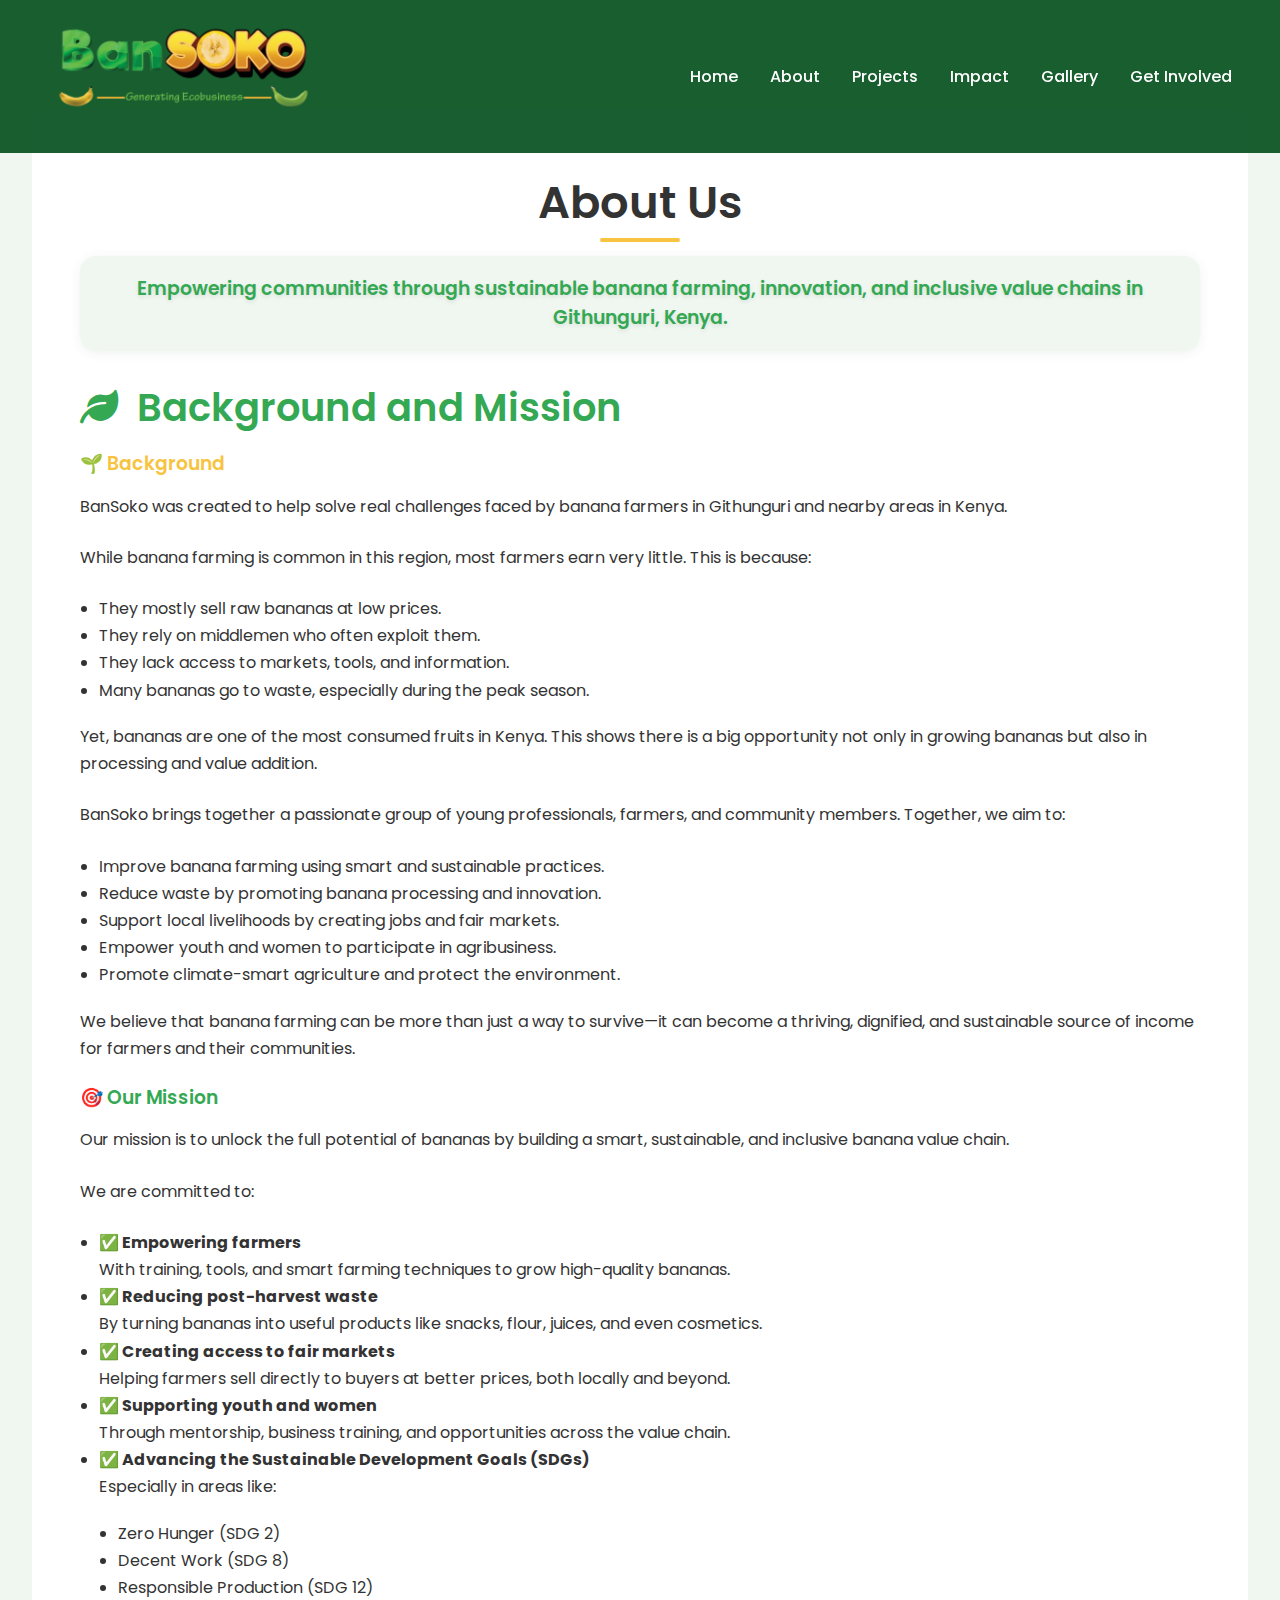
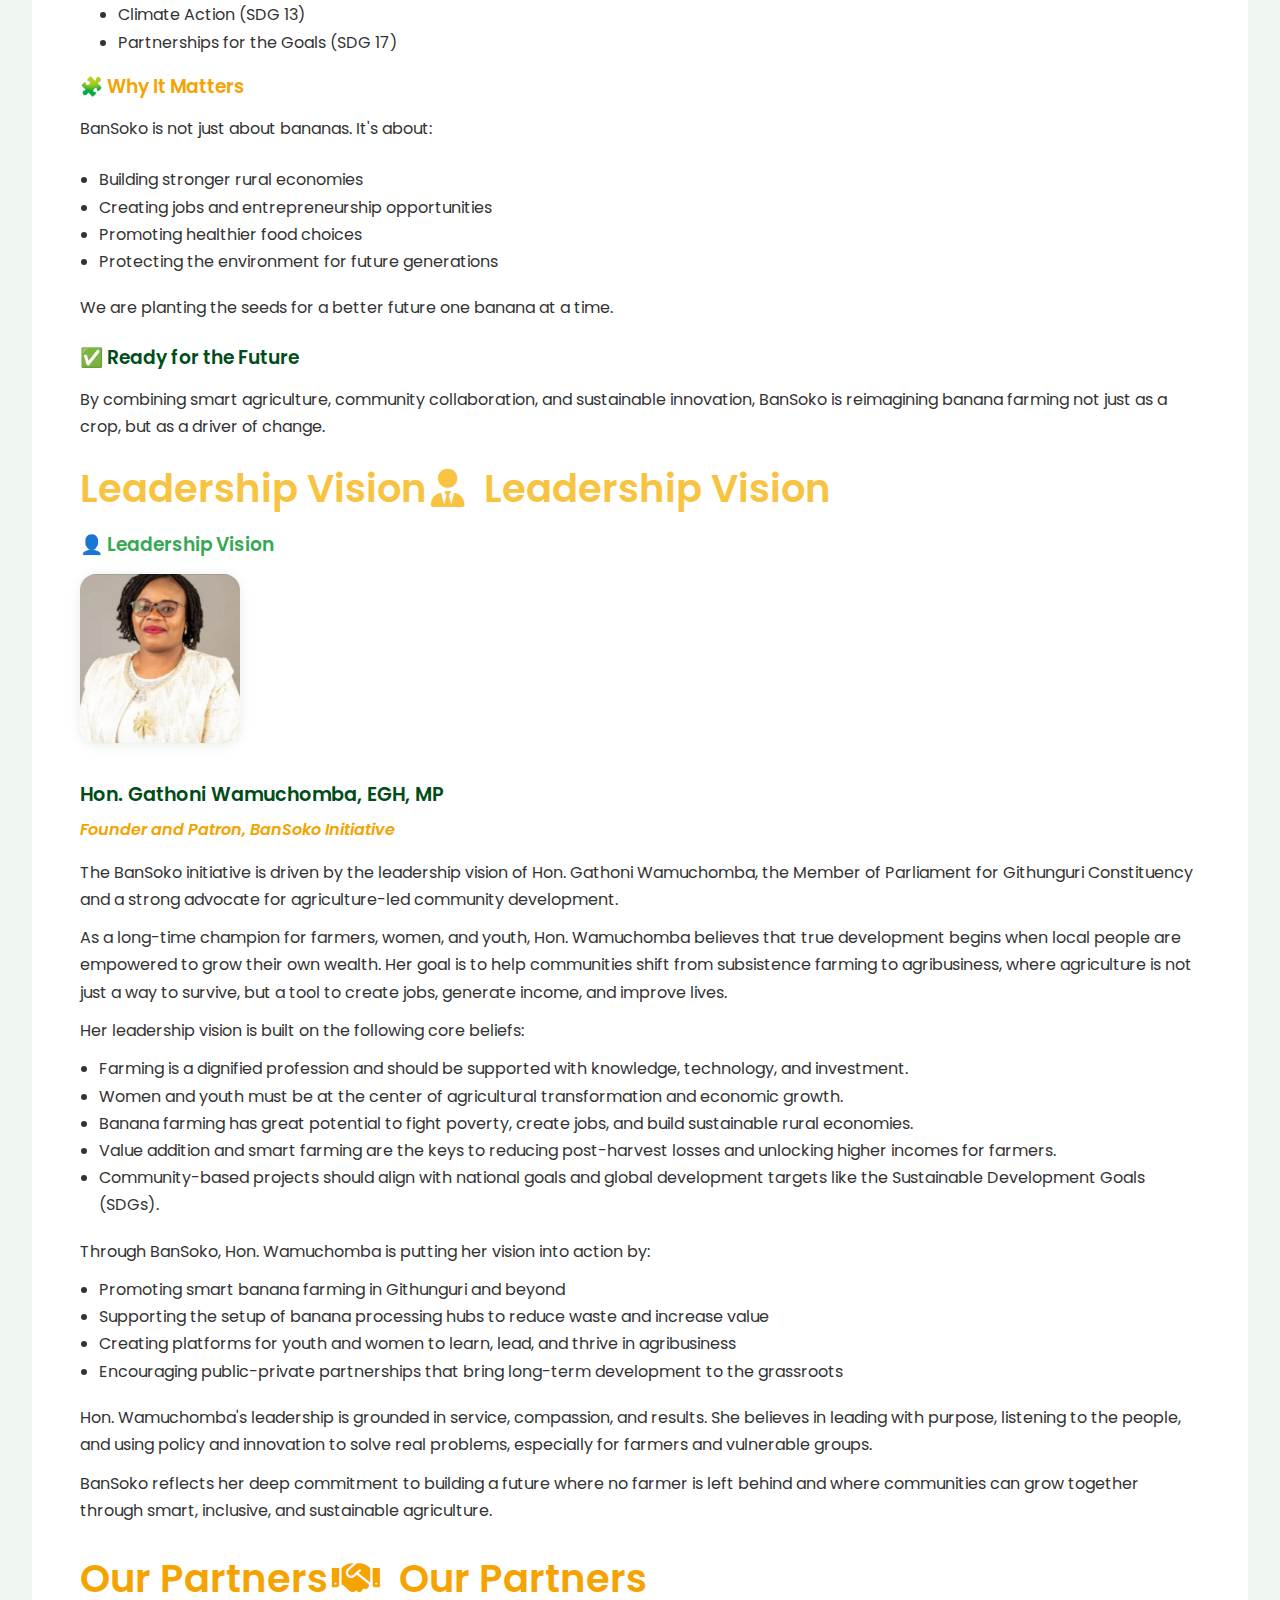
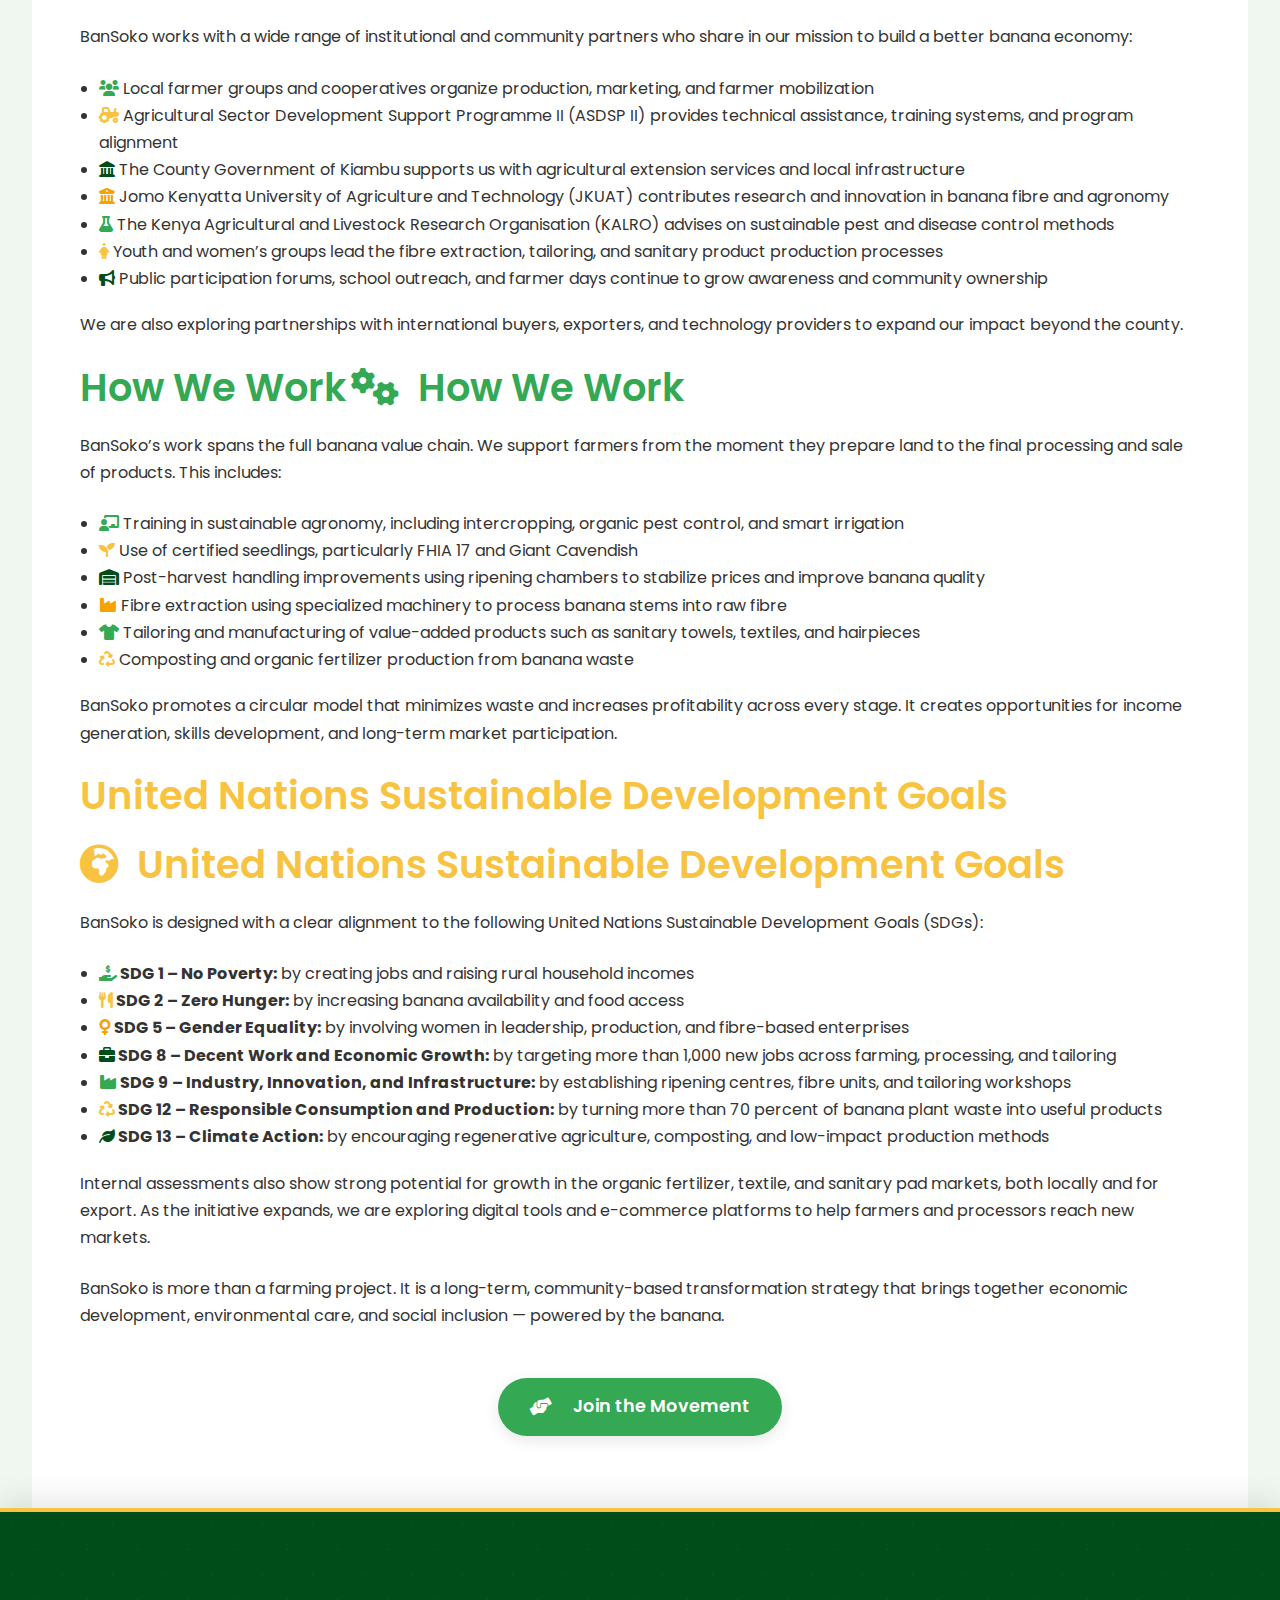
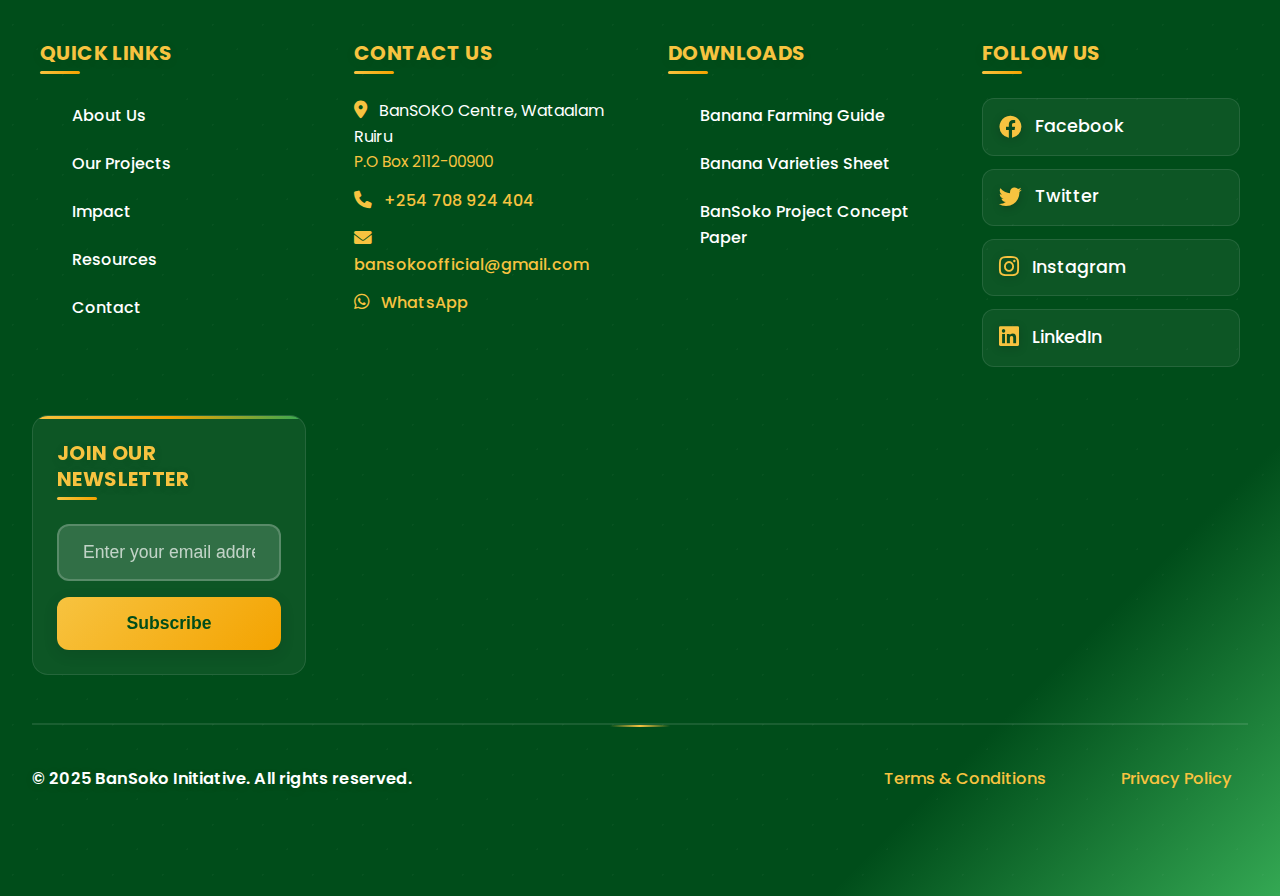
<file: about.html>
<!DOCTYPE html>
<html lang="en">
<head>
    <meta charset="UTF-8">
    <meta name="viewport" content="width=device-width, initial-scale=1.0">
    <title>About Us | BanSoko</title>
    <link rel="stylesheet" href="styles.css">
    <link rel="icon" type="image/svg+xml" href="images/Logo/favicon.svg" />
    <link rel="icon" type="image/x-icon" href="images/Logo/favicon.ico" />
    <link href="https://fonts.googleapis.com/css2?family=Poppins:wght@300;400;500;600;700&display=swap" rel="stylesheet">
    <link rel="stylesheet" href="https://cdnjs.cloudflare.com/ajax/libs/font-awesome/6.0.0/css/all.min.css">
    <link rel="stylesheet" href="https://cdnjs.cloudflare.com/ajax/libs/animate.css/4.1.1/animate.min.css">
</head>
<body>
    <nav class="navbar">
        <div class="container">
            <div class="logo animate__animated animate__fadeInLeft">
                <a href="index.html">
                    <img src="images/Logo/logo.png" alt="BanSoko Logo">
                </a>
            </div>
            <ul class="nav-links">
                <li><a href="index.html#home" class="nav-link">Home</a></li>
                <li><a href="about.html" class="nav-link">About</a></li>
                <li><a href="projects.html" class="nav-link">Projects</a></li>
                <li><a href="index.html#impact" class="nav-link">Impact</a></li>
                <li><a href="gallery.html" class="nav-link">Gallery</a></li>
                <li><a href="index.html#contact" class="nav-link">Get Involved</a></li>
            </ul>
            <div class="hamburger">
                <i class="fas fa-bars"></i>
            </div>
        </div>
    </nav>
    <main style="margin-top: 110px;">
        <section class="about-page-container animate-on-scroll">
            <h1 class="section-title"></i>About Us</h1>
            <div class="about-mission-summary">
                <strong>Empowering communities through sustainable banana farming, innovation, and inclusive value chains in Githunguri, Kenya.</strong>
            </div>
            <h2 style="color: var(--accent-green); margin-bottom: 1.2rem;"><i class="fas fa-leaf" style="margin-right:0.5em;"></i>Background and Mission</h2>
            
            <h3 style="color: var(--banana-yellow); margin-bottom: 1rem;">🌱 Background</h3>
            <p>BanSoko was created to help solve real challenges faced by banana farmers in Githunguri and nearby areas in Kenya.</p>
            <p>While banana farming is common in this region, most farmers earn very little. This is because:</p>
            <ul style="margin-left: 1.2em; margin-bottom: 1.2em;">
                <li>They mostly sell raw bananas at low prices.</li>
                <li>They rely on middlemen who often exploit them.</li>
                <li>They lack access to markets, tools, and information.</li>
                <li>Many bananas go to waste, especially during the peak season.</li>
            </ul>
            <p>Yet, bananas are one of the most consumed fruits in Kenya. This shows there is a big opportunity not only in growing bananas but also in processing and value addition.</p>
            <p>BanSoko brings together a passionate group of young professionals, farmers, and community members. Together, we aim to:</p>
            <ul style="margin-left: 1.2em; margin-bottom: 1.2em;">
                <li>Improve banana farming using smart and sustainable practices.</li>
                <li>Reduce waste by promoting banana processing and innovation.</li>
                <li>Support local livelihoods by creating jobs and fair markets.</li>
                <li>Empower youth and women to participate in agribusiness.</li>
                <li>Promote climate-smart agriculture and protect the environment.</li>
            </ul>
            <p>We believe that banana farming can be more than just a way to survive—it can become a thriving, dignified, and sustainable source of income for farmers and their communities.</p>

            <h3 style="color: var(--accent-green); margin-bottom: 1rem;">🎯 Our Mission</h3>
            <p>Our mission is to unlock the full potential of bananas by building a smart, sustainable, and inclusive banana value chain.</p>
            <p>We are committed to:</p>
            <ul style="margin-left: 1.2em; margin-bottom: 1.2em;">
                <li><strong>✅ Empowering farmers</strong><br>With training, tools, and smart farming techniques to grow high-quality bananas.</li>
                <li><strong>✅ Reducing post-harvest waste</strong><br>By turning bananas into useful products like snacks, flour, juices, and even cosmetics.</li>
                <li><strong>✅ Creating access to fair markets</strong><br>Helping farmers sell directly to buyers at better prices, both locally and beyond.</li>
                <li><strong>✅ Supporting youth and women</strong><br>Through mentorship, business training, and opportunities across the value chain.</li>
                <li><strong>✅ Advancing the Sustainable Development Goals (SDGs)</strong><br>Especially in areas like:</li>
            </ul>
            <ul style="margin-left: 2.4em; margin-bottom: 1.2em;">
                <li>Zero Hunger (SDG 2)</li>
                <li>Decent Work (SDG 8)</li>
                <li>Responsible Production (SDG 12)</li>
                <li>Climate Action (SDG 13)</li>
                <li>Partnerships for the Goals (SDG 17)</li>
            </ul>

            <h3 style="color: var(--warm-orange); margin-bottom: 1rem;">🧩 Why It Matters</h3>
            <p>BanSoko is not just about bananas. It's about:</p>
            <ul style="margin-left: 1.2em; margin-bottom: 1.2em;">
                <li>Building stronger rural economies</li>
                <li>Creating jobs and entrepreneurship opportunities</li>
                <li>Promoting healthier food choices</li>
                <li>Protecting the environment for future generations</li>
            </ul>
            <p>We are planting the seeds for a better future one banana at a time.</p>

            <h3 style="color: var(--primary-green); margin-bottom: 1rem;">✅ Ready for the Future</h3>
            <p>By combining smart agriculture, community collaboration, and sustainable innovation, BanSoko is reimagining banana farming not just as a crop, but as a driver of change.</p>
            <h2 style="color: var(--banana-yellow); margin-bottom: 1.2rem;">Leadership Vision</h2>
            <h2 style="color: var(--banana-yellow); margin-bottom: 1.2rem;"><i class="fas fa-user-tie" style="margin-right:0.5em;"></i>Leadership Vision</h2>
            
            <h3 style="color: var(--accent-green); margin-bottom: 1rem;">👤 Leadership Vision</h3>
            <div style="display:flex; flex-wrap:wrap; align-items:flex-start; gap:1.5em; margin-bottom:1.2em;">
                <img src="images/Wamuchomba_Gathoni.jpg" alt="Hon. Gathoni Wamuchomba, MP for Githunguri" class="about-leader-img">
                <div>
                    <h4 style="color: var(--primary-green); margin-bottom: 0.5rem; font-size: 1.2rem;">Hon. Gathoni Wamuchomba, EGH, MP</h4>
                    <p style="color: var(--warm-orange); font-weight: 600; margin-bottom: 1rem; font-style: italic;">Founder and Patron, BanSoko Initiative</p>
                    
                    <p class="about-leader-p">The BanSoko initiative is driven by the leadership vision of Hon. Gathoni Wamuchomba, the Member of Parliament for Githunguri Constituency and a strong advocate for agriculture-led community development.</p>
                    
                    <p class="about-leader-p">As a long-time champion for farmers, women, and youth, Hon. Wamuchomba believes that true development begins when local people are empowered to grow their own wealth. Her goal is to help communities shift from subsistence farming to agribusiness, where agriculture is not just a way to survive, but a tool to create jobs, generate income, and improve lives.</p>
                    
                    <p class="about-leader-p">Her leadership vision is built on the following core beliefs:</p>
                    
                    <ul style="margin-left: 1.2em; margin-bottom: 1.2em;">
                        <li>Farming is a dignified profession and should be supported with knowledge, technology, and investment.</li>
                        <li>Women and youth must be at the center of agricultural transformation and economic growth.</li>
                        <li>Banana farming has great potential to fight poverty, create jobs, and build sustainable rural economies.</li>
                        <li>Value addition and smart farming are the keys to reducing post-harvest losses and unlocking higher incomes for farmers.</li>
                        <li>Community-based projects should align with national goals and global development targets like the Sustainable Development Goals (SDGs).</li>
                    </ul>
                    
                    <p class="about-leader-p">Through BanSoko, Hon. Wamuchomba is putting her vision into action by:</p>
                    
                    <ul style="margin-left: 1.2em; margin-bottom: 1.2em;">
                        <li>Promoting smart banana farming in Githunguri and beyond</li>
                        <li>Supporting the setup of banana processing hubs to reduce waste and increase value</li>
                        <li>Creating platforms for youth and women to learn, lead, and thrive in agribusiness</li>
                        <li>Encouraging public-private partnerships that bring long-term development to the grassroots</li>
                    </ul>
                    
                    <p class="about-leader-p">Hon. Wamuchomba's leadership is grounded in service, compassion, and results. She believes in leading with purpose, listening to the people, and using policy and innovation to solve real problems, especially for farmers and vulnerable groups.</p>
                    
                    <p class="about-leader-p">BanSoko reflects her deep commitment to building a future where no farmer is left behind and where communities can grow together through smart, inclusive, and sustainable agriculture.</p>
                </div>
            </div>
            <h2 style="color: var(--warm-orange); margin-bottom: 1.2rem;">Our Partners</h2>
            <h2 style="color: var(--warm-orange); margin-bottom: 1.2rem;"><i class="fas fa-handshake" style="margin-right:0.5em;"></i>Our Partners</h2>
            <p>BanSoko works with a wide range of institutional and community partners who share in our mission to build a better banana economy:</p>
            <ul style="margin-left: 1.2em; margin-bottom: 1.2em;">
                <li><i class="fas fa-users" style="color:var(--accent-green);"></i> Local farmer groups and cooperatives organize production, marketing, and farmer mobilization</li>
                <li><i class="fas fa-tractor" style="color:var(--banana-yellow);"></i> Agricultural Sector Development Support Programme II (ASDSP II) provides technical assistance, training systems, and program alignment</li>
                <li><i class="fas fa-landmark" style="color:var(--primary-green);"></i> The County Government of Kiambu supports us with agricultural extension services and local infrastructure</li>
                <li><i class="fas fa-university" style="color:var(--warm-orange);"></i> Jomo Kenyatta University of Agriculture and Technology (JKUAT) contributes research and innovation in banana fibre and agronomy</li>
                <li><i class="fas fa-flask" style="color:var(--accent-green);"></i> The Kenya Agricultural and Livestock Research Organisation (KALRO) advises on sustainable pest and disease control methods</li>
                <li><i class="fas fa-female" style="color:var(--banana-yellow);"></i> Youth and women’s groups lead the fibre extraction, tailoring, and sanitary product production processes</li>
                <li><i class="fas fa-bullhorn" style="color:var(--primary-green);"></i> Public participation forums, school outreach, and farmer days continue to grow awareness and community ownership</li>
            </ul>
            <p>We are also exploring partnerships with international buyers, exporters, and technology providers to expand our impact beyond the county.</p>
            <h2 style="color: var(--accent-green); margin-bottom: 1.2rem;">How We Work</h2>
            <h2 style="color: var(--accent-green); margin-bottom: 1.2rem;"><i class="fas fa-cogs" style="margin-right:0.5em;"></i>How We Work</h2>
            <p>BanSoko’s work spans the full banana value chain. We support farmers from the moment they prepare land to the final processing and sale of products. This includes:</p>
            <ul style="margin-left: 1.2em; margin-bottom: 1.2em;">
                <li><i class="fas fa-chalkboard-teacher" style="color:var(--accent-green);"></i> Training in sustainable agronomy, including intercropping, organic pest control, and smart irrigation</li>
                <li><i class="fas fa-seedling" style="color:var(--banana-yellow);"></i> Use of certified seedlings, particularly FHIA 17 and Giant Cavendish</li>
                <li><i class="fas fa-warehouse" style="color:var(--primary-green);"></i> Post-harvest handling improvements using ripening chambers to stabilize prices and improve banana quality</li>
                <li><i class="fas fa-industry" style="color:var(--warm-orange);"></i> Fibre extraction using specialized machinery to process banana stems into raw fibre</li>
                <li><i class="fas fa-tshirt" style="color:var(--accent-green);"></i> Tailoring and manufacturing of value-added products such as sanitary towels, textiles, and hairpieces</li>
                <li><i class="fas fa-recycle" style="color:var(--banana-yellow);"></i> Composting and organic fertilizer production from banana waste</li>
            </ul>
            <p>BanSoko promotes a circular model that minimizes waste and increases profitability across every stage. It creates opportunities for income generation, skills development, and long-term market participation.</p>
            <h2 style="color: var(--banana-yellow); margin-bottom: 1.2rem;">United Nations Sustainable Development Goals</h2>
            <h2 style="color: var(--banana-yellow); margin-bottom: 1.2rem;"><i class="fas fa-globe-africa" style="margin-right:0.5em;"></i>United Nations Sustainable Development Goals</h2>
            <p>BanSoko is designed with a clear alignment to the following United Nations Sustainable Development Goals (SDGs):</p>
            <ul style="margin-left: 1.2em; margin-bottom: 1.2em;">
                <li><b><i class="fas fa-hand-holding-usd" style="color:var(--accent-green);"></i> SDG 1 – No Poverty:</b> by creating jobs and raising rural household incomes</li>
                <li><b><i class="fas fa-utensils" style="color:var(--banana-yellow);"></i> SDG 2 – Zero Hunger:</b> by increasing banana availability and food access</li>
                <li><b><i class="fas fa-venus" style="color:var(--warm-orange);"></i> SDG 5 – Gender Equality:</b> by involving women in leadership, production, and fibre-based enterprises</li>
                <li><b><i class="fas fa-briefcase" style="color:var(--primary-green);"></i> SDG 8 – Decent Work and Economic Growth:</b> by targeting more than 1,000 new jobs across farming, processing, and tailoring</li>
                <li><b><i class="fas fa-industry" style="color:var(--accent-green);"></i> SDG 9 – Industry, Innovation, and Infrastructure:</b> by establishing ripening centres, fibre units, and tailoring workshops</li>
                <li><b><i class="fas fa-recycle" style="color:var(--banana-yellow);"></i> SDG 12 – Responsible Consumption and Production:</b> by turning more than 70 percent of banana plant waste into useful products</li>
                <li><b><i class="fas fa-leaf" style="color:var(--primary-green);"></i> SDG 13 – Climate Action:</b> by encouraging regenerative agriculture, composting, and low-impact production methods</li>
            </ul>
            <p>Internal assessments also show strong potential for growth in the organic fertilizer, textile, and sanitary pad markets, both locally and for export. As the initiative expands, we are exploring digital tools and e-commerce platforms to help farmers and processors reach new markets.</p>
            <p>BanSoko is more than a farming project. It is a long-term, community-based transformation strategy that brings together economic development, environmental care, and social inclusion — powered by the banana.</p>
            <div style="text-align:center; margin-top:2.5em;">
                <a href="index.html#contact" class="btn btn-green about-cta"><i class="fas fa-hands-helping"></i>Join the Movement</a>
            </div>
        </section>
    </main>
    <footer>
  <div class="container">
    <div class="footer-grid">
      <!-- Quick Links -->
      <div class="footer-section">
        <h4>Quick Links</h4>
        <ul class="footer-links-list">
          <li><a href="about.html">About Us</a></li>
          <li><a href="projects.html">Our Projects</a></li>
          <li><a href="index.html#impact">Impact</a></li>
          <li><a href="#">Resources</a></li>
          <li><a href="index.html#contact">Contact</a></li>
        </ul>
      </div>
      <!-- Contact Us -->
      <div class="footer-section">
        <h4>Contact Us</h4>
        <ul class="footer-contact-list">
          <li><i class="fas fa-map-marker-alt"></i> BanSOKO Centre, Wataalam Ruiru<br><span style="font-size:0.97em; color:var(--banana-yellow);">P.O Box 2112-00900</span></li>
          <li><i class="fas fa-phone"></i> <a href="tel:+254708924404">+254 708 924 404</a></li>
          <li><i class="fas fa-envelope"></i> <a href="mailto:bansokoofficial@gmail.com">bansokoofficial@gmail.com</a></li>
          <li><i class="fab fa-whatsapp"></i> <a href="https://wa.me/254708924404" target="_blank">WhatsApp</a></li>
        </ul>
      </div>
      <!-- Downloads -->
      <div class="footer-section">
        <h4>Downloads</h4>
        <ul class="footer-downloads-list">
          <li><a href="#">Banana Farming Guide</a></li>
          <li><a href="#">Banana Varieties Sheet</a></li>
          <li><a href="#">BanSoko Project Concept Paper</a></li>
        </ul>
      </div>
      <!-- Follow Us -->
      <div class="footer-section">
        <h4>Follow Us</h4>
        <div class="footer-social-links">
          <a href="#" aria-label="Facebook"><i class="fab fa-facebook"></i> Facebook</a>
          <a href="#" aria-label="Twitter"><i class="fab fa-twitter"></i> Twitter</a>
          <a href="#" aria-label="Instagram"><i class="fab fa-instagram"></i> Instagram</a>
          <a href="#" aria-label="LinkedIn"><i class="fab fa-linkedin"></i> LinkedIn</a>
        </div>
      </div>
      <!-- Newsletter -->
      <div class="footer-section newsletter-section">
        <h4>Join Our Newsletter</h4>
        <form class="newsletter-form" onsubmit="event.preventDefault(); alert('Thank you for subscribing!');">
          <input type="email" placeholder="Enter your email address" required>
          <button type="submit" class="btn btn-green">Subscribe</button>
        </form>
      </div>
    </div>
    <div class="footer-legal">
      <div class="footer-legal-left">&copy; 2025 BanSoko Initiative. All rights reserved.</div>
      <div class="footer-legal-right">
        <a href="#" style="margin-right:1.2rem; color:var(--banana-yellow);">Terms &amp; Conditions</a>
        <a href="#" style="color:var(--banana-yellow);">Privacy Policy</a>
      </div>
    </div>
  </div>
</footer>
    <script src="script.js"></script>
</body>
</html>
</file>
<file: styles.css>
/* Our Story Section - Wide Layout for Desktop */
.story-wide {
  width: 100%;
  max-width: 100%;
  margin: 0;
  padding: 2rem 1rem;
  box-sizing: border-box;
}

@media (min-width: 768px) {
  .story-wide {
    padding: 3rem 2rem;
  }
}

@media (min-width: 1200px) {
  .story-wide {
    padding: 4rem 3rem;
  }
}

/* Enhanced Mission Summary */
.enhanced-mission-summary {
  box-shadow: 0 4px 20px rgba(0, 77, 26, 0.219);
  border-left: 4px solid var(--accent-green);
  border-right: 4px solid var(--accent-green);
  padding: 1.5em 1.7em;
}

/* Enhanced Leadership Section */
.enhanced-leader-flex {
  background: rgba(255,255,240,0.5);
  border-radius: 12px;
  padding: 2rem;
  box-shadow: 0 4px 15px rgba(0,0,0,0.05);
  margin-bottom: 2rem;
}

.enhanced-leader-img {
  border: 4px solid var(--banana-yellow);
  box-shadow: 0 6px 20px rgba(0,0,0,0.15);
}

/* Enhanced Leader Name */
.enhanced-leader-name {
  color: var(--primary-green);
  font-size: 1.6rem;
  margin-bottom: 0.4rem;
  border-bottom: 2px dotted var(--banana-yellow);
  padding-bottom: 0.5rem;
  display: inline-block;
}

/* Enhanced Leader Title */
.enhanced-leader-title {
  font-weight: 600;
  color: var(--warm-orange);
  font-size: 1.1rem;
  margin-bottom: 1.2rem;
}

/* Enhanced Vision in Action Section - Professional Style */
.vision-action-container {
  background: rgba(255, 255, 255, 0.7);
  margin-bottom: 2rem;
  padding: 0;
  border-radius: 4px;
  box-shadow: 0 2px 4px rgba(0, 0, 0, 0.05);
}

.vision-action-list {
  list-style-type: none;
  margin: 0;
  padding: 0;
  counter-reset: action-counter;
}

.vision-action-item {
  position: relative;
  padding: 1rem 1.2rem 1rem 4rem;
  margin-bottom: 0;
  border-bottom: 1px solid rgba(0, 77, 26, 0.1);
  transition: all 0.3s ease;
}

.vision-action-item:last-child {
  border-bottom: none;
}

.vision-action-item:hover {
  background-color: rgba(252, 243, 213, 0.3);
}

.vision-action-item::before {
  counter-increment: action-counter;
  content: "0" counter(action-counter);
  position: absolute;
  left: 1.5rem;
  top: 50%;
  transform: translateY(-50%);
  font-weight: 600;
  font-size: 1.2rem;
  color: var(--warm-orange);
}

.vision-action-number {
  display: none; /* Hide the original numbered circles */
}

.vision-action-text {
  display: block;
  font-weight: 500;
  color: var(--primary-green);
}

/* Section Separator */
.section-separator {
  margin: 3rem 0;
  border-top: 1px dashed var(--accent-green);
  position: relative;
}

.section-separator-icon {
  position: absolute;
  top: -10px;
  left: 50%;
  transform: translateX(-50%);
  background: white;
  padding: 0 15px;
}

.section-separator-icon i {
  color: var(--banana-yellow);
}

/* Mission Lists */
.mission-list {
  margin-left: 1.2em;
  margin-bottom: 1.2em;
  list-style-type: none;
}

.disabled-link {
  color: #aaa !important;
  cursor: not-allowed;
  text-decoration: none !important;
}

/* Gallery-specific styles for beautiful grid and animation */
.gallery-section {
  background: var(--light-bg);
  padding: 4rem 0 2.5rem 0;
}
.gallery-title {
  text-align: center;
  font-size: 2.5rem;
  color: var(--primary-green);
  margin-bottom: 2.2rem;
  position: relative;
}
.gallery-title::after {
  content: '';
  position: absolute;
  bottom: -12px;
  left: 50%;
  transform: translateX(-50%);
  width: 90px;
  height: 4px;
  background: var(--banana-yellow);
  border-radius: 2px;
}
.gallery-grid {
  display: grid;
  grid-template-columns: repeat(auto-fit, minmax(260px, 1fr));
  gap: 2.2rem;
  max-width: 1200px;
  margin: 0 auto;
}
.gallery-card {
  background: var(--white);
  border-radius: 16px;
  box-shadow: 0 8px 32px rgba(0,0,0,0.09);
  overflow: hidden;
  transition: var(--transition);
  position: relative;
  display: flex;
  flex-direction: column;
  align-items: center;
  animation: fadeInUp 1.2s cubic-bezier(0.175,0.885,0.32,1.275);
}
.gallery-card:hover {
  transform: translateY(-8px) scale(1.03);
  box-shadow: 0 16px 40px rgba(0,0,0,0.13);
}
.gallery-img {
  width: 100%;
  aspect-ratio: 16/9;
  height: auto;
  min-height: 340px;
  max-height: 480px;
  object-fit: cover;
  border-bottom: 2px solid var(--banana-yellow);
  transition: filter 0.3s;
  max-width: 100%;
  border-radius: 0;
  background: #f7f7f7;
  display: block;
}
.gallery-card:hover .gallery-img {
  filter: brightness(0.93) saturate(1.15);
}
.gallery-caption {
  padding: 1.1rem 1.2rem 0.7rem 1.2rem;
  text-align: center;
  font-size: 1.08rem;
  color: var(--primary-green);
  font-weight: 500;
}
@media (max-width: 700px) {
  .gallery-grid {
    grid-template-columns: 1fr;
  }
  .gallery-img {
    aspect-ratio: 16/9;
    height: auto;
    border-radius: 10px;
  }
  .gallery-title { font-size: 2rem; }
}
@media (max-width: 480px) {
  .gallery-img {
    aspect-ratio: 16/9;
    height: auto;
  }
}

.mission-list li {
  margin-bottom: 1em;
  position: relative;
  padding-left: 0;
}

.mission-list li strong i {
  margin-right: 0.4em;
  color: var(--accent-green);
}

.sdg-list {
  margin-left: 2.4em;
  margin-bottom: 1.2em;
  list-style-type: none;
}

.sdg-list li {
  margin-bottom: 0.7em;
  position: relative;
  padding-left: 1.7em;
}

.sdg-list li:before {
  content: "\f00c";
  font-family: "Font Awesome 5 Free";
  font-weight: 900;
  color: var(--accent-green);
  position: absolute;
  left: 0;
  top: 0.1em;
}

/* Partners List */
.partners-list {
  margin-left: 1.2em;
  margin-bottom: 1.2em;
  list-style-type: none;
}

.partners-list li {
  margin-bottom: 0.8em;
  padding-left: 1.7em;
  position: relative;
}

.partners-list li i {
  position: absolute;
  left: 0;
  top: 0.2em;
}

/* How We Work List */
.work-process-list {
  margin-left: 1.2em;
  margin-bottom: 1.2em;
  list-style-type: none;
}

.work-process-list li {
  margin-bottom: 0.8em;
  padding-left: 1.7em;
  position: relative;
}

.work-process-list li i {
  position: absolute;
  left: 0;
  top: 0.2em;
}

/* SDG Goals List */
.sdg-goals-list {
  margin-left: 1.2em;
  margin-bottom: 1.2em;
  list-style-type: none;
}

.sdg-goals-list li {
  margin-bottom: 0.8em;
  padding-left: 1.7em;
  position: relative;
}

.sdg-goals-list li i {
  position: absolute;
  left: 0;
  top: 0.2em;
}

/* Enhanced CTA Section */
.enhanced-cta-wrapper {
  text-align: center;
  margin-top: 3rem;
  padding: 2rem 1rem;
  background: linear-gradient(135deg, rgba(0,77,26,0.04) 0%, rgba(226,194,0,0.09) 100%);
  border-radius: 12px;
}

.enhanced-cta-heading {
  margin-bottom: 1.2rem;
  color: var(--primary-green);
}

.enhanced-cta-text {
  margin-bottom: 1.5rem;
  max-width: 600px;
  margin-left: auto;
  margin-right: auto;
}

.enhanced-cta-button {
  font-size: 1.1rem;
  padding: 0.8em 2em;
  box-shadow: 0 4px 15px rgba(0,0,0,0.1);
  transition: all 0.3s ease;
}

.enhanced-cta-button i {
  margin-right: 0.5em;
}

/* Core Beliefs List - Professional Leadership Style */
.core-beliefs-list {
  margin-left: 0;
  margin-bottom: 2em;
  list-style-type: none;
  counter-reset: belief-counter;
}

.core-belief-item {
  position: relative;
  padding: 0.8em 1em 0.8em 3.2em;
  margin-bottom: 0.7em;
  line-height: 1.6;
  background-color: rgba(255, 255, 255, 0.7);
  border-left: 3px solid var(--accent-green);
  box-shadow: 0 1px 3px rgba(0, 0, 0, 0.05);
  transition: all 0.3s ease;
}

.core-belief-item:hover {
  background-color: rgba(255, 255, 255, 0.9);
  box-shadow: 0 3px 6px rgba(0, 0, 0, 0.08);
  transform: translateX(3px);
}

.core-belief-item::before {
  counter-increment: belief-counter;
  content: "0" counter(belief-counter);
  position: absolute;
  left: 1em;
  top: 50%;
  transform: translateY(-50%);
  font-weight: 600;
  font-size: 0.9em;
  color: var(--primary-green);
}

.core-belief-item i {
  display: none; /* Hide the original icons */
}
/* About Page Custom Styles */
.about-page-container {
  width: 100%;
  max-width: 95%;
  margin: 0;
  padding: 2rem 1rem;
  box-sizing: border-box;
  background: #fff;
}

/* Professional split layout for About sections */
.about-split {
  display: grid;
  grid-template-columns: 1.2fr 1fr;
  gap: 2rem;
  align-items: start;
  margin: 2.2rem 0 2.8rem 0;
}

.about-split.reverse {
  grid-template-columns: 1fr 1.2fr;
}

.about-split .split-image {
  align-self: start;
}

.about-split .split-image img {
  width: 100%;
  height: auto;
  border-radius: 14px;
  box-shadow: 0 8px 28px rgba(0,0,0,0.08);
  border: 3px solid rgba(255,255,255,0.8);
  object-fit: cover;
}

@media (max-width: 900px) {
  .about-split,
  .about-split.reverse {
    grid-template-columns: 1fr;
  }
  .about-split .split-image { order: 2; }
}

.about-list {
  margin-left: 1.2em;
  margin-bottom: 1.2em;
  line-height: 1.6;
  list-style-type: none;
}

.about-list li {
  margin-bottom: 0.8em;
  position: relative;
  padding-left: 1.7em;
}

.about-list li:before {
  content: "\f00c"; /* Font Awesome check icon */
  font-family: "Font Awesome 5 Free";
  font-weight: 900;
  color: var(--accent-green);
  position: absolute;
  left: 0;
  top: 0.1em;
}

.about-page-container {
  width: 95%;
  max-width: 100%;
  margin: 0 auto;
  padding: 4rem 0;
}

@media (min-width: 768px) {
  .about-page-container {
    padding: 3rem 2rem;
  }
}

@media (min-width: 1200px) {
  .about-page-container {
    padding: 4rem 3rem;
  }
}

.about-mission-summary {
  background: var(--light-bg);
  border-radius: 16px;
  padding: 1.2em 1.5em;
  margin-bottom: 2em;
  box-shadow: 0 2px 12px rgba(0,77,26,0.07);
  text-align: center;
}

.about-mission-summary strong {
  font-size: 1.3em;
  font-weight: 600;
  line-height: 1.5;
  display: block;
  text-shadow: 0 2px 4px rgba(0,0,0,0.1);
}
.about-mission-summary strong {
  font-size: 1.18em;
  color: var(--accent-green);
}
.about-section-title {
  color: var(--accent-green);
  margin-bottom: 1.8rem;
  font-size: 2em;
  display: flex;
  align-items: center;
  gap: 0.5em;
  position: relative;
  padding-bottom: 0.5em;
}

.about-section-title::after {
  content: '';
  position: absolute;
  bottom: 0;
  left: 0;
  width: 60px;
  height: 4px;
  background: var(--banana-yellow);
  border-radius: 2px;
  transition: width 0.3s ease;
}

.about-section:hover .about-section-title::after {
  width: 100px;
}

.about-subtitle {
  color: var(--warm-orange);
  margin: 1.5rem 0 1rem;
  font-size: 1.5em;
  font-weight: 600;
  display: flex;
  align-items: center;
  gap: 0.5em;
}

.about-subtitle span {
  font-size: 1.2em;
  margin-right: 0.2em;
}

.about-stat {
  border-radius: 12px;
  padding: 1.5em 2em;
  min-width: 200px;
  text-align: center;
  font-weight: 600;
  box-shadow: 0 8px 24px rgba(0,0,0,0.1);
  font-size: 1.15em;
  margin-bottom: 1em;
  transition: transform 0.3s ease, box-shadow 0.3s ease;
}

.about-stat:hover {
  transform: translateY(-5px);
  box-shadow: 0 12px 32px rgba(0,0,0,0.15);
}
.about-stat i {
  font-size: 1.5em;
  margin-bottom: 0.2em;
}
.about-stat-yellow {
  background: var(--banana-yellow);
  color: var(--primary-green);
}
.about-stat-green {
  background: var(--accent-green);
  color: #fff;
}
.about-stat-orange {
  background: var(--warm-orange);
  color: #fff;
}
.about-leader-flex {
  display: flex;
  gap: 2rem;
  align-items: flex-start;
  margin: 2rem 0;
}

.about-leader-img {
  width: 160px;
  border-radius: 1em;
  box-shadow: 0 2px 12px rgba(0,77,26,0.10);
  margin-bottom: 1em;
}

.about-leader-name {
  font-size: 1.6em;
  color: var(--primary-green);
  margin-bottom: 0.3em;
  font-weight: 600;
}

.about-leader-title {
  font-size: 1.2em;
  color: var(--accent-green);
  margin-bottom: 1.5em;
  font-weight: 500;
}

.about-leader-p {
  margin-bottom: 1.2em;
  line-height: 1.7;
  color: var(--text-dark);
}

@media (max-width: 768px) {
  .about-leader-flex {
    flex-direction: column;
    align-items: center;
    text-align: center;
  }
  
  .about-leader-img {
    width: 200px;
  }
}
.about-leader-p {
  margin-bottom: 0.7em;
}

.about-list {
  margin-left: 1.2em;
  margin-bottom: 1.2em;
}

.about-indent {
  margin-left: 2.4em;
  margin-bottom: 1.2em;
}

.colored-icon {
  margin-right: 0.5em;
}

.colored-icon.green {
  color: var(--accent-green);
}

.colored-icon.yellow {
  color: var(--banana-yellow);
}

.colored-icon.orange {
  color: var(--warm-orange);
}

.colored-icon.primary {
  color: var(--primary-green);
}

.cta-wrapper {
  text-align: center;
  margin-top: 2.5em;
}
.about-cta {
  font-size: 1.1em;
  padding: 0.8em 2.2em;
  border-radius: 32px;
  font-weight: 600;
  box-shadow: 0 4px 16px rgba(52,168,83,0.13);
  display: inline-flex;
  align-items: center;
  gap: 0.7em;
}
/* Beautiful Read More About Us button in Our Story section */
.read-more-btn {
  display: inline-flex;
  align-items: center;
  gap: 0.6em;
  background: linear-gradient(90deg, var(--banana-yellow) 60%, var(--warm-orange) 100%);
  color: var(--primary-green);
  font-weight: 600;
  font-size: 1.08em;
  padding: 0.7em 1.5em;
  border-radius: 32px;
  box-shadow: 0 4px 18px 0 rgba(247,195,64,0.13), 0 2px 8px rgba(0,77,26,0.07);
  text-decoration: none;
  margin: 1em 0 0.7em 0.2em;
  transition: background 0.2s, color 0.2s, box-shadow 0.2s, transform 0.2s;
  border: none;
  outline: none;
}
.read-more-btn:hover, .read-more-btn:focus {
  background: linear-gradient(90deg, var(--warm-orange) 60%, var(--banana-yellow) 100%);
  color: var(--white);
  box-shadow: 0 8px 25px rgba(0, 0, 0, 0.15);
  transform: translateY(-2px) scale(1.04);
  text-decoration: none;
}
.read-more-btn i {
  font-size: 1.1em;
  color: var(--primary-green);
  transition: color 0.2s;
}
.read-more-btn:hover i, .read-more-btn:focus i {
  color: var(--white);
}
.wamuchomba-img-container {
  margin: 1.2rem auto 1.6rem auto;
  display: flex;
  flex-direction: column;
  align-items: center;
  max-width: 900px;
}
.wamuchomba-img {
  width: 100%;
  max-width: 600px;
  aspect-ratio: 16/9;
  object-fit:contain;
  border-radius: 1.2rem;
  box-shadow: 0 6px 32px rgba(0,77,26,0.13), 0 2px 8px rgba(52,168,83,0.09);
  border: 2.5px solid var(--banana-yellow);
  background: #fff;
  transition: transform 0.25s, box-shadow 0.25s;
  display: block;
}
.enhanced-wamuchomba-img:hover, .enhanced-wamuchomba-img:focus {
  transform: scale(1.03) translateY(-2px);
  box-shadow: 0 12px 48px rgba(0,77,26,0.18), 0 4px 16px rgba(52,168,83,0.13);
  border-color: var(--accent-green);
  outline: none;
}
.wamuchomba-caption {
  margin-top: 0.5rem;
  font-size: 1.13em;
  color: var(--accent-green);
  font-weight: 600;
  text-align: center;
}
/* Project Card Images - Make images fit nicely in cards */
.project-img {
  width: 100%;
  aspect-ratio: 4/3;
  max-height: 180px;
  object-fit: cover;
  border-radius: 12px;
  margin-bottom: 1.5rem;
  background: #f0f0f0;
  display: block;
}
/* Base Styles */
:root {
  --primary-green: #004D1A;
  --accent-green: #34A853;
  --banana-yellow: #F7C340;
  --warm-orange: #F4A300;
  --light-bg: #F0F7F1;
  --white: #FFFFFF;
  --black: #333333;
  --transition: all 0.4s cubic-bezier(0.175, 0.885, 0.32, 1.275);
}
/* Gallery Teaser Section - Moved from index.html */
.gallery-teaser-section {
    background: var(--light-bg);
    padding: 4.5rem 0 3.5rem 0;
}
.gallery-teaser-grid {
    display: grid;
    grid-template-columns: repeat(4, 1fr);
    gap: 2.5rem;
    max-width: 100%;
    margin: 0 auto;
}
@media (max-width: 900px) {
    .gallery-teaser-grid {
        grid-template-columns: repeat(2, 1fr);
        gap: 1.5rem;
    }
}
@media (max-width: 600px) {
    .gallery-teaser-grid {
        grid-template-columns: 1fr;
        gap: 1.1rem;
    }
    .gallery-teaser-img {
        min-height: 140px;
        max-height: 180px;
        border-radius: 12px;
    }
    .gallery-teaser-section {
        padding: 2.2rem 0 1.5rem 0;
    }
}
.gallery-teaser-img-wrapper {
    position: relative;
    overflow: hidden;
    border-radius: 18px;
    box-shadow: 0 8px 32px rgba(0,0,0,0.10);
    background: #fff;
    transition: box-shadow 0.3s, transform 0.3s;
}
.gallery-teaser-img {
    width: 100%;
    aspect-ratio: 16/9;
    object-fit: cover;
    min-height: 180px;
    max-height: 260px;
    border-radius: 18px;
    transition: transform 0.3s, box-shadow 0.3s;
    display: block;
}
.gallery-teaser-link:hover .gallery-teaser-img,
.gallery-teaser-link:focus .gallery-teaser-img {
    transform: scale(1.06) rotate(-1deg);
    box-shadow: 0 12px 36px rgba(0,0,0,0.13);
    outline: 2px solid var(--banana-yellow);
}
.gallery-teaser-link:focus {
    outline: 2px solid var(--banana-yellow);
}
.gallery-teaser-caption {
    position: absolute;
    left: 0;
    bottom: 0;
    width: 100%;
    background: rgba(255,255,255,0.92);
    color: var(--primary-green);
    font-size: 1.08rem;
    font-weight: 600;
    padding: 0.6em 1em;
    border-radius: 0 0 18px 18px;
    text-align: left;
    box-shadow: 0 -2px 12px rgba(0,77,26,0.07);
    letter-spacing: 0.2px;
}
.gallery-cta {
    font-size: 1.22rem;
    padding: 1.1em 2.8em;
    border-radius: 36px;
    box-shadow: 0 8px 32px rgba(0,0,0,0.13);
    font-weight: 700;
    letter-spacing: 0.7px;
    background: linear-gradient(90deg, var(--banana-yellow) 60%, var(--accent-green) 100%);
    color: var(--primary-green);
    transition: background 0.2s, color 0.2s, box-shadow 0.2s, transform 0.2s;
}
.gallery-cta:hover, .gallery-cta:focus {
    background: linear-gradient(90deg, var(--accent-green) 60%, var(--banana-yellow) 100%);
    color: var(--white);
    box-shadow: 0 12px 36px rgba(0,0,0,0.18);
    transform: scale(1.04) translateY(-2px);
    outline: none;
}
/* Entrance Animations for Gallery Teaser */
.gallery-teaser-link.animate-on-scroll {
    opacity: 0;
    transform: translateY(40px) scale(0.97);
    transition: opacity 0.7s cubic-bezier(.4,0,.2,1), transform 0.7s cubic-bezier(.4,0,.2,1);
}
.gallery-teaser-link.animate-on-scroll.visible {
    opacity: 1;
    transform: none;
}

* {
  box-sizing: border-box;
  margin: 0;
  padding: 0;
}

body {
  font-family: 'Poppins', sans-serif;
  line-height: 1.7;
  color: var(--black);
  background-color: var(--light-bg);
  overflow-x: hidden;
}

/* Typography */
h1, h2, h3, h4 {
  margin-top: 0;
  line-height: 1.3;
  font-weight: 600;
}

h1 {
  font-size: 2.8rem;
  margin-bottom: 1.5rem;
}

h2 {
  font-size: 2.4rem;
  margin-bottom: 2rem;
  position: relative;
  display: inline-block;
}

.section-title {
  display: block;
  text-align: center;
  margin-left: auto;
  margin-right: auto;
  position: relative;
}
.section-title::after {
  content: '';
  position: absolute;
  bottom: -10px;
  left: 50%;
  transform: translateX(-50%);
  width: 80px;
  height: 4px;
  background: var(--banana-yellow);
  border-radius: 2px;
}

p {
  margin-bottom: 1.5rem;
}

/* Layout */
.container {
  width: 95%;
  max-width: 100%;
  margin: 0 auto;
  padding: 4rem 0;
}

section {
  position: relative;
}

/* Logo container */
.logo {
  display: flex;
  align-items: center;
}

/* Logo image styling */
.logo img {
  height: 100px; /* Adjust as needed */
  max-height: 100px; 
  width: auto;
  object-fit: contain;
}

/* If needed, adjust for mobile */
@media (max-width: 768px) {
  .logo img {
    height: 60px;
  }
}

/* Full-screen Hero Section */
.fullscreen-hero {
  position: relative;
  height: 100vh;
  width: 100%;
  display: flex;
  align-items: center;
  justify-content: center;
  text-align: center;
  color: var(--white);
  overflow: hidden;
  padding-top: 80px; /* Prevent navbar overlap, matches .logo img height + padding */
}

.hero-bg {
  position: absolute;
  top: 0; left: 0; width: 100%; height: 100%;
  background-size: cover;
  background-position: center;
  z-index: -2;
  opacity: 0;
  animation: kenburns 30s infinite alternate;
  transition: opacity 1.5s ease;
}

/* Add a subtle overlay gradient for better text readability */
.hero-bg::after {
  content: '';
  position: absolute;
  top: 0; left: 0; width: 100%; height: 100%;
  background: linear-gradient(135deg, rgba(0, 77, 26, 0.479) 0%, rgba(0, 77, 26, 0.041) 100%);
  z-index: 1;
  pointer-events: none;
}

/* Assign different images */
.hero-bg.bg1 { background-image: url('images/hero1.jpg'); animation-delay: 0s; }
.hero-bg.bg2 { background-image: url('images/hero2.jpg'); animation-delay: 0s; }
.hero-bg.bg3 { background-image: url('images/hero3.jpg'); animation-delay: 0s; }

/* Fade slideshow */

/* Infinite looping slideshow for 3 images */
.hero-bg.bg1 {
  animation: kenburns 30s infinite alternate, fadeSlideShow 18s infinite;
  animation-delay: 0s, 0s;
}
.hero-bg.bg2 {
  animation: kenburns 30s infinite alternate, fadeSlideShow 18s infinite;
  animation-delay: 0s, 6s;
}
.hero-bg.bg3 {
  animation: kenburns 30s infinite alternate, fadeSlideShow 18s infinite;
  animation-delay: 0s, 12s;
}

@keyframes fadeSlideShow {
  0%   { opacity: 0; }
  10%  { opacity: 1; }
  40%  { opacity: 1; }
  50%  { opacity: 0; }
  100% { opacity: 0; }
}

.green-fade {
  position: absolute;
  top: 0;
  left: 0;
  width: 100%;
  height: 100%;
  background: linear-gradient(135deg, 
              rgba(0, 77, 26, 0.85) 0%, 
              rgba(0, 77, 26, 0.7) 50%, 
              rgba(0, 77, 26, 0.3) 100%);
  z-index: -1;
  opacity: 0;
  animation: fadeIn 2s ease-out forwards;
}

.hero-content {
  max-width: 800px;
  padding: 0 2rem;
  transform: translateY(20px);
  opacity: 0;
  animation: fadeInUp 1s ease-out forwards;
}

.subheadline {
  font-size: 1.2rem;
  margin-bottom: 2.5rem;
  opacity: 0;
  animation: fadeInUp 1s ease-out 0.5s forwards;
}

.scroll-down {
  position: absolute;
  bottom: 30px;
  left: 50%;
  transform: translateX(-50%);
  color: var(--white);
  font-size: 1.5rem;
  cursor: pointer;
  opacity: 0;
  animation: fadeIn 1s ease-out 2s forwards, bounce 2s infinite 3s;
}

@keyframes bounce {
  0%, 20%, 50%, 80%, 100% { transform: translateY(0) translateX(-50%); }
  40% { transform: translateY(-20px) translateX(-50%); }
  60% { transform: translateY(-10px) translateX(-50%); }
}

/* Navigation */
.navbar {
  position: fixed;
  top: 0;
  left: 0;
  width: 100%;
  background-color: rgba(0, 77, 26, 0.9);
  padding: 1.2rem 0;
  z-index: 1000;
  transition: var(--transition);
  backdrop-filter: blur(5px);
}

.navbar .container {
  display: flex;
  justify-content: space-between;
  align-items: center;
  padding: 0 1rem;
}

.navbar.scrolled {
  background-color: rgba(0, 77, 26, 0.98);
  padding: 0.8rem 0;
  box-shadow: 0 5px 20px rgba(0, 0, 0, 0.1);
}

.logo {
  color: var(--white);
  font-size: 1.8rem;
  font-weight: 700;
  letter-spacing: 1px;
}

.nav-links {
  display: flex;
  list-style: none;
}

.nav-links li {
  margin-left: 2rem;
}

.nav-link {
  color: var(--white);
  text-decoration: none;
  font-weight: 500;
  position: relative;
  padding: 0.5rem 0;
  transition: var(--transition);
}

.nav-link::after {
  content: '';
  position: absolute;
  bottom: 0;
  left: 0;
  width: 0;
  height: 2px;
  background: var(--banana-yellow);
  transition: var(--transition);
}

.nav-link:hover::after {
  width: 100%;
}

.hamburger {
  color: var(--white);
  font-size: 1.5rem;
  cursor: pointer;
  display: none;
}

/* Button Styles */
.btn {
  display: inline-flex;
  align-items: center;
  justify-content: center;
  padding: 0.9rem 2rem;
  border-radius: 50px;
  font-weight: 600;
  text-decoration: none;
  transition: var(--transition);
  box-shadow: 0 4px 15px rgba(0, 0, 0, 0.1);
  margin: 0.5rem;
  border: none;
  cursor: pointer;
}

.btn i {
  margin-right: 0.6rem;
  font-size: 1.1rem;
}

.btn-yellow {
  background-color: var(--banana-yellow);
  color: var(--black);
}

.btn-orange {
  background-color: var(--warm-orange);
  color: var(--white);
}

.btn-green {
  background-color: var(--accent-green);
  color: var(--white);
}

.btn:hover {
  transform: translateY(-5px);
  box-shadow: 0 8px 25px rgba(0, 0, 0, 0.15);
}

.hero-buttons {
  display: flex;
  justify-content: center;
  flex-wrap: wrap;
}

/* Content Sections */
.our-story {
  background-color: var(--white);
  padding: 2rem 0;
}

.story-content {
  max-width: 1200px;
  margin: 0 auto;
  padding: 0 20px;
  text-align: center;
  line-height: 1.6;
}

.story-content p {
  margin-bottom: 1.8rem;
  font-size: 1.05rem;
  color: #333;
}

.story-content a {
  color: var(--accent-green);
  font-weight: 600;
  text-decoration: none;
  transition: color 0.3s ease;
}

.story-content a:hover {
  color: var(--banana-yellow);
}

.story-highlights {
  display: grid;
  grid-template-columns: repeat(auto-fit, minmax(250px, 1fr));
  gap: 2rem;
  margin-top: 3rem;
}

.highlight-card {
  background: var(--light-bg);
  padding: 2rem;
  border-radius: 12px;
  text-align: center;
  transition: all 0.3s ease;
  box-shadow: 0 4px 16px rgba(0, 0, 0, 0.08);
  border: 1px solid rgba(52, 168, 83, 0.1);
}

.highlight-card:hover {
  transform: translateY(-4px);
  box-shadow: 0 8px 24px rgba(0, 0, 0, 0.12);
  border-color: rgba(52, 168, 83, 0.2);
}

.highlight-card i {
  font-size: 2.5rem;
  color: var(--primary-green);
  margin-bottom: 1rem;
  transition: transform 0.3s ease;
}

.highlight-card:hover i {
  transform: scale(1.1);
}

.highlight-card h3 {
  margin-bottom: 0.8rem;
  color: var(--primary-green);
  font-size: 1.2rem;
  font-weight: 600;
}

.highlight-card p {
  color: #555;
  font-size: 0.95rem;
  line-height: 1.5;
  margin: 0;
}

/* Enhanced Wamuchomba image styling */
.wamuchomba-img-container {
  text-align: center;
  margin: 0 auto;
}

.wamuchomba-img {
  width: 360px;
  height: 380px;
  border-radius: 12px;
  object-fit: cover;
  border: 3px solid #fff;
  box-shadow: 0 8px 24px rgba(0, 77, 26, 0.15);
  transition: all 0.3s ease;
}

.enhanced-wamuchomba-img:hover {
  transform: scale(1.05);
  box-shadow: 0 12px 32px rgba(0, 77, 26, 0.2);
}

.wamuchomba-caption {
  font-size: 1.1rem;
  color: var(--primary-green);
  font-weight: 600;
  margin-top: 0.8rem;
  background: rgba(255, 255, 255, 0.9);
  border-radius: 8px;
  padding: 0.5em 1em;
  box-shadow: 0 2px 8px rgba(0, 77, 26, 0.08);
  display: inline-block;
}

/* Enhanced Read More button */
.read-more-btn {
  display: inline-flex;
  align-items: center;
  gap: 0.6em;
  background: linear-gradient(135deg, var(--banana-yellow) 0%, var(--warm-orange) 100%);
  color: var(--primary-green);
  padding: 0.8rem 2rem;
  border-radius: 25px;
  text-decoration: none;
  font-weight: 600;
  font-size: 1rem;
  transition: all 0.3s ease;
  box-shadow: 0 4px 16px rgba(255, 193, 7, 0.3);
}

.read-more-btn:hover {
  transform: translateY(-2px);
  box-shadow: 0 6px 20px rgba(255, 193, 7, 0.4);
  color: var(--primary-green);
}

.read-more-btn i {
  transition: transform 0.3s ease;
}

.read-more-btn:hover i {
  transform: translateX(3px);
}

/* Enhanced Pillars Heading */
.pillars-heading {
  display: flex;
  align-items: center;
  justify-content: center;
  gap: 0.7rem;
  font-size: 1.35rem;
  font-weight: 700;
  color: var(--primary-green);
  margin: 3rem 0 1.5rem 0;
  letter-spacing: 0.5px;
  position: relative;
  text-shadow: 0 2px 8px rgba(0, 77, 26, 0.08);
  padding: 1rem 1.5rem;
  background: rgba(255, 255, 255, 0.8);
  border-radius: 12px;
  box-shadow: 0 4px 16px rgba(0, 77, 26, 0.08);
}

.pillars-heading i {
  color: var(--accent-green);
  font-size: 1.5rem;
  margin-right: 0.3rem;
  filter: drop-shadow(0 2px 4px rgba(52, 168, 83, 0.15));
}

/* Story structure improvements */
.story-intro {
  margin-bottom: 2rem;
}

.story-lead {
  font-size: 1.15rem;
  font-weight: 500;
  color: var(--primary-green);
  line-height: 1.7;
}

.story-expansion {
  margin-bottom: 2rem;
}

.story-leadership {
  margin: 2.5rem 0;
}

.story-cta {
  margin: 2.5rem 0;
}

.story-pillars {
  margin-top: 3rem;
}

/* Projects Section */
.project-grid {
    display: grid;
    grid-template-columns: repeat(auto-fit, minmax(300px, 1fr));
    gap: 2.5rem;
    margin: 0 auto;
    max-width: 1400px;
    padding: 0 1.2rem;
}
@media (max-width: 1100px) {
    .project-grid {
        grid-template-columns: repeat(2, 1fr);
        gap: 1.7rem;
    }
}
@media (max-width: 700px) {
    .project-grid {
        grid-template-columns: 1fr;
        gap: 1.1rem;
        padding: 0 0.3rem;
    }
}
.project-card {
    background: #fff;
    border-radius: 18px;
    box-shadow: 0 8px 32px rgba(0,0,0,0.10);
    overflow: hidden;
    position: relative;
    border-top: 5px solid var(--accent, var(--banana-yellow));
    transition: transform 0.3s, box-shadow 0.3s, border-color 0.3s;
    display: flex;
    flex-direction: column;
    align-items: flex-start;
    padding: 2.1rem 1.5rem 1.5rem 1.5rem;
    min-height: 420px;
}
.project-card:hover {
    transform: scale(1.035) translateY(-6px);
    box-shadow: 0 16px 48px rgba(0,0,0,0.13);
    border-top: 5px solid var(--accent, var(--banana-yellow));
}
.project-img {
    width: 100%;
    aspect-ratio: 16/9;
    object-fit: cover;
    border-radius: 12px;
    margin-bottom: 1.2rem;
    box-shadow: 0 4px 16px rgba(0,0,0,0.08);
}
.project-icon {
    font-size: 1.7rem;
    color: var(--accent, var(--banana-yellow));
    margin-bottom: 0.7rem;
}
.project-card h3 {
    font-size: 1.32rem;
    font-weight: 700;
    margin-bottom: 0.7rem;
    color: var(--primary-green);
}
.project-card ul {
    margin: 0.7rem 0 0.7rem 0;
    padding-left: 1.1rem;
    font-size: 1.08rem;
    color: #333;
}
.project-btn {
    display: inline-block;
    background: var(--accent, var(--banana-yellow));
    color: #fff;
    font-weight: 600;
    border-radius: 24px;
    padding: 0.7em 2em;
    margin-top: 1.1em;
    box-shadow: 0 4px 16px rgba(0,0,0,0.10);
    font-size: 1.08rem;
    text-decoration: none;
    transition: background 0.2s, color 0.2s;
}
.project-btn:hover, .project-btn:focus {
    background: var(--primary-green);
    color: #fff;
    outline: none;
}
.explore-more-card {
    min-height: 220px;
    align-items: center;
    justify-content: center;
    text-align: center;
}
/* Entrance Animations for Projects */
.animate-on-scroll {
    opacity: 0;
    transform: translateY(40px);
    transition: opacity 0.7s cubic-bezier(.4,0,.2,1), transform 0.7s cubic-bezier(.4,0,.2,1);
}
.animate-on-scroll.visible {
    opacity: 1;
    transform: none;
}
.project-card {
  background: var(--white);
  padding: 2.5rem 2rem;
  border-radius: 12px;
  box-shadow: 0 10px 30px rgba(0, 0, 0, 0.05);
  text-align: center;
  transition: var(--transition);
  position: relative;
  overflow: hidden;
}

.project-card:hover {
  transform: translateY(-10px);
  box-shadow: 0 15px 40px rgba(0, 0, 0, 0.1);
}

.project-icon {
  font-size: 3.5rem;
  margin-bottom: 1.5rem;
  color: var(--primary-green);
}

.project-wave {
  position: absolute;
  bottom: 0;
  left: 0;
  width: 100%;
  height: 5px;
  background: linear-gradient(90deg, var(--banana-yellow), var(--warm-orange));
  transform: scaleX(0);
  transform-origin: left;
  transition: var(--transition);
}

.project-card:hover .project-wave {
  transform: scaleX(1);
}

/* Impact Section */
.impact {
  background-color: var(--primary-green);
  color: var(--white);
}

.impact h2 {
  color: var(--white);
}

.impact h2::after {
  background: var(--warm-orange);
}

.impact-grid {
  display: grid;
  grid-template-columns: repeat(auto-fit, minmax(200px, 1fr));
  gap: 2rem;
  text-align: center;
  max-width: 820px;
  margin: 0 auto 0 auto;
}

.impact-stat {
  background: rgba(255, 255, 255, 0.1);
  padding: 2rem;
  border-radius: 12px;
  backdrop-filter: blur(5px);
  transition: var(--transition);
}

.impact-stat:hover {
  transform: translateY(-5px);
  background: rgba(255, 255, 255, 0.15);
}

.stat-number {
  font-size: 3.5rem;
  font-weight: 700;
  margin-bottom: 0.5rem;
  color: var(--banana-yellow);
}

/* Get Involved Section */
.get-involved {
  text-align: center;
}

.get-involved p {
  max-width: 600px;
  margin: 0 auto 2rem;
}

.cta-buttons {
  display: flex;
  justify-content: center;
  flex-wrap: wrap;
}

/* Footer */
footer {
  background: linear-gradient(135deg, #004D1A 80%, #34A853 100%);
  color: var(--white);
  padding: 4rem 0 2rem;
  border-top: 4px solid var(--banana-yellow);
  box-shadow: 0 -4px 32px 0 rgba(0,0,0,0.12);
  position: relative;
  z-index: 2;
  position: relative;
}

/* Add subtle pattern overlay */
footer::before {
  content: '';
  position: absolute;
  top: 0;
  left: 0;
  right: 0;
  bottom: 0;
  background-image: radial-gradient(circle at 25% 25%, rgba(255,255,255,0.03) 1px, transparent 1px),
                    radial-gradient(circle at 75% 75%, rgba(255,255,255,0.03) 1px, transparent 1px);
  background-size: 50px 50px;
  pointer-events: none;
}

/* Footer Grid Layout */
.footer-grid {
  display: grid;
  grid-template-columns: repeat(auto-fit, minmax(250px, 1fr));
  gap: 3rem 2.5rem;
  margin-bottom: 3rem;
  width: 100%;
  align-items: start;
  position: relative;
  z-index: 1;
}

.footer-section {
  color: var(--white);
  font-size: 1rem;
  padding: 0 0.5rem;
  min-width: 0;
  transition: transform 0.3s ease;
}

.footer-section:hover {
  transform: translateY(-2px);
}

.footer-section h4 {
  font-size: 1.25rem;
  font-weight: 700;
  margin-bottom: 1.5rem;
  color: var(--banana-yellow);
  letter-spacing: 0.02em;
  text-transform: uppercase;
  text-shadow: 0 2px 8px rgba(0,77,26,0.15);
  position: relative;
  padding-bottom: 0.5rem;
}

.footer-section h4::after {
  content: '';
  position: absolute;
  bottom: 0;
  left: 0;
  width: 40px;
  height: 3px;
  background: linear-gradient(90deg, var(--banana-yellow), var(--warm-orange));
  border-radius: 2px;
  transition: width 0.3s ease;
}

.footer-section:hover h4::after {
  width: 60px;
}

.footer-links-list,
.footer-contact-list,
.footer-downloads-list {
  list-style: none;
  padding: 0;
  margin: 0;
}

.footer-links-list li,
.footer-contact-list li,
.footer-downloads-list li {
  margin-bottom: 0.8rem;
  line-height: 1.6;
  word-break: break-word;
  transition: transform 0.2s ease;
}

.footer-links-list li:hover,
.footer-contact-list li:hover,
.footer-downloads-list li:hover {
  transform: translateX(5px);
}

.footer-links-list a,
.footer-downloads-list a {
  color: var(--white);
  text-decoration: none;
  transition: all 0.3s ease;
  font-weight: 500;
  padding: 0.3rem 0.5rem;
  border-radius: 6px;
  display: flex;
  align-items: center;
  gap: 0.5rem;
  position: relative;
}

.footer-links-list a::before,
.footer-downloads-list a::before {
  content: '→';
  opacity: 0;
  transform: translateX(-10px);
  transition: all 0.3s ease;
  color: var(--banana-yellow);
  font-weight: bold;
}

.footer-links-list a:hover::before,
.footer-downloads-list a:hover::before {
  opacity: 1;
  transform: translateX(0);
}

.footer-links-list a:hover,
.footer-downloads-list a:hover {
  color: var(--banana-yellow);
  background: rgba(255,255,255,0.1);
  text-decoration: none;
  letter-spacing: 0.01em;
  transform: translateX(5px);
}

.footer-contact-list a {
  color: var(--banana-yellow);
  text-decoration: none;
  transition: all 0.3s ease;
  font-weight: 500;
  letter-spacing: 0.01em;
  padding: 0.2rem 0;
  border-radius: 4px;
}

.footer-contact-list a:hover {
  color: var(--warm-orange);
  text-decoration: none;
  background: rgba(255,255,255,0.05);
  padding: 0.2rem 0.5rem;
}

/* Contact icons styling */
.footer-contact-list i {
  color: var(--banana-yellow);
  margin-right: 0.5rem;
  font-size: 1.1em;
  transition: all 0.3s ease;
}

.footer-contact-list li:hover i {
  transform: scale(1.1);
  filter: drop-shadow(0 2px 4px rgba(0,0,0,0.2));
}

/* Enhanced Social Media Links */
.footer-social-links {
  display: flex;
  flex-direction: column;
  gap: 0.8rem;
}

.footer-social-links a {
  color: var(--white);
  text-decoration: none;
  font-size: 1.1rem;
  display: flex;
  align-items: center;
  gap: 0.8rem;
  font-weight: 500;
  transition: all 0.3s ease;
  padding: 0.8rem 1rem;
  border-radius: 12px;
  background: rgba(255,255,255,0.05);
  border: 1px solid rgba(255,255,255,0.1);
  position: relative;
  overflow: hidden;
}

.footer-social-links a::before {
  content: '';
  position: absolute;
  top: 0;
  left: -100%;
  width: 100%;
  height: 100%;
  background: linear-gradient(90deg, transparent, rgba(255,255,255,0.1), transparent);
  transition: left 0.5s ease;
}

.footer-social-links a:hover::before {
  left: 100%;
}

.footer-social-links i {
  color: var(--banana-yellow);
  font-size: 1.3em;
  transition: all 0.3s ease;
  filter: drop-shadow(0 2px 4px rgba(0,0,0,0.2));
}

.footer-social-links a:hover {
  color: var(--banana-yellow);
  text-decoration: none;
  background: rgba(255,255,255,0.1);
  border-color: var(--banana-yellow);
  transform: translateY(-2px);
  box-shadow: 0 4px 12px rgba(0,0,0,0.15);
}

.footer-social-links a:hover i {
  transform: scale(1.1);
  filter: drop-shadow(0 4px 8px rgba(0,0,0,0.3));
}

/* Enhanced Newsletter Section */
.newsletter-section {
  background: rgba(255,255,255,0.05);
  padding: 1.5rem;
  border-radius: 16px;
  border: 1px solid rgba(255,255,255,0.1);
  backdrop-filter: blur(10px);
  position: relative;
  overflow: hidden;
}

.newsletter-section::before {
  content: '';
  position: absolute;
  top: 0;
  left: 0;
  right: 0;
  height: 3px;
  background: linear-gradient(90deg, var(--banana-yellow), var(--warm-orange), var(--accent-green));
  border-radius: 16px 16px 0 0;
}

.newsletter-section form {
  display: flex;
  flex-direction: column;
  gap: 1rem;
  margin-top: 0.5rem;
}

.newsletter-section input[type="email"] {
  border: 2px solid rgba(255,255,255,0.2);
  border-radius: 12px;
  padding: 1rem 1.5rem;
  width: 100%;
  font-size: 1.1rem;
  margin-bottom: 0;
  background: rgba(255,255,255,0.1);
  color: var(--white);
  backdrop-filter: blur(10px);
  transition: all 0.3s ease;
  font-weight: 500;
}

.newsletter-section input[type="email"]::placeholder {
  color: rgba(255,255,255,0.7);
}

.newsletter-section input[type="email"]:focus {
  outline: none;
  border: 2px solid var(--banana-yellow);
  background: rgba(255,255,255,0.15);
  box-shadow: 0 0 0 4px rgba(247,195,64,0.2);
  transform: translateY(-2px);
}

.newsletter-section button {
  margin: 0;
  width: 100%;
  border-radius: 12px;
  font-size: 1.1rem;
  padding: 1rem 1.5rem;
  background: linear-gradient(135deg, var(--banana-yellow), var(--warm-orange));
  border: none;
  color: var(--primary-green);
  font-weight: 600;
  transition: all 0.3s ease;
  position: relative;
  overflow: hidden;
}

.newsletter-section button::before {
  content: '';
  position: absolute;
  top: 0;
  left: -100%;
  width: 100%;
  height: 100%;
  background: linear-gradient(90deg, transparent, rgba(255,255,255,0.3), transparent);
  transition: left 0.5s ease;
}

.newsletter-section button:hover::before {
  left: 100%;
}

.newsletter-section button:hover {
  transform: translateY(-2px);
  box-shadow: 0 8px 20px rgba(0,0,0,0.2);
  background: linear-gradient(135deg, var(--warm-orange), var(--banana-yellow));
}

/* Enhanced Footer Legal */
.footer-legal {
  display: flex;
  justify-content: space-between;
  align-items: center;
  border-top: 2px solid rgba(255,255,255,0.1);
  padding-top: 2rem;
  font-size: 1.02rem;
  flex-wrap: wrap;
  gap: 1.5rem;
  margin-top: 2rem;
  background: transparent;
  position: relative;
  z-index: 1;
}

.footer-legal::before {
  content: '';
  position: absolute;
  top: 0;
  left: 50%;
  transform: translateX(-50%);
  width: 60px;
  height: 2px;
  background: linear-gradient(90deg, transparent, var(--banana-yellow), transparent);
}

.footer-legal-left {
  color: var(--white);
  font-weight: 600;
  letter-spacing: 0.01em;
  text-shadow: 0 2px 8px rgba(0,77,26,0.15);
}

.footer-legal-right {
  display: flex;
  gap: 1.5rem;
  align-items: center;
}

.footer-legal-right a {
  color: var(--banana-yellow);
  text-decoration: none;
  font-weight: 500;
  transition: all 0.3s ease;
  padding: 0.5rem 1rem;
  border-radius: 8px;
  position: relative;
}

.footer-legal-right a::before {
  content: '';
  position: absolute;
  bottom: 0;
  left: 50%;
  width: 0;
  height: 2px;
  background: var(--warm-orange);
  transition: all 0.3s ease;
  transform: translateX(-50%);
}

.footer-legal-right a:hover {
  color: var(--warm-orange);
  text-decoration: none;
  background: rgba(255,255,255,0.05);
}

.footer-legal-right a:hover::before {
  width: 80%;
}

@media (max-width: 900px) {
  .footer-grid {
    grid-template-columns: 1fr 1fr;
    gap: 1.5rem 1.5rem;
  }
}

@media (max-width: 700px) {
  .footer-grid {
    grid-template-columns: 1fr;
    gap: 1.1rem;
  }
  .footer-section {
    padding: 0 0.1rem;
  }
  .footer-legal {
    flex-direction: column;
    align-items: flex-start;
    gap: 0.5rem;
    margin-top: 0.7rem;
  }
  .footer-legal-right {
    gap: 0.7rem;
  }
}

/* Animations */
.animate-on-scroll {
  opacity: 0;
  transform: translateY(30px);
  transition: var(--transition);
}

.animate-on-scroll.animated {
  opacity: 1;
  transform: translateY(0);
}

@keyframes fadeInFromLeft {
  0% { opacity: 0; transform: translateX(-20px); }
  100% { opacity: 1; transform: translateX(0); }
}

@keyframes fadeInUp {
  0% { opacity: 0; transform: translateY(20px); }
  100% { opacity: 1; transform: translateY(0); }
}

@keyframes fadeIn {
  0% { opacity: 0; }
  100% { opacity: 1; }
}

/* Responsive Design */
@media (max-width: 992px) {
  h1 { font-size: 2.4rem; }
  h2 { font-size: 2rem; }
  
  .container {
    padding: 3rem 0;
  }
}

@media (max-width: 768px) {
  .fullscreen-hero {
    padding-top: 120px;
  }
  
  .hero-content {
    padding: 0 1.5rem;
  }
  
  .navbar {
    padding: 1rem 0;
  }
  
  .nav-links {
    position: fixed;
    top: 70px;
    left: 0;
    width: 100%;
    background-color: var(--primary-green);
    flex-direction: column;
    align-items: center;
    padding: 1rem 0;
    max-height: 0;
    overflow: hidden;
    transition: max-height 0.3s ease;
  }
  
  .nav-links.active {
    max-height: 500px;
  }
  
  .nav-links li {
    margin: 0.8rem 0;
  }
  
  .hamburger {
    display: block;
  }
  
  .hero-buttons, .cta-buttons {
    flex-direction: column;
    align-items: center;
  }
  
  .btn {
    width: 100%;
    max-width: 300px;
  }
  
  .project-grid {
    grid-template-columns: 1fr;
  }
}

@media (max-width: 480px) {
  h1 { font-size: 2rem; }
  h2 { font-size: 1.8rem; }
  
  .container {
    padding: 2rem 0;
  }
  
  .hero-buttons .btn {
    padding: 0.8rem 1.5rem;
  }
}
.pillars-heading {
  display: flex;
  align-items: center;
  justify-content: center;
  gap: 0.7rem;
  font-size: 1.35rem;
  font-weight: 700;
  color: var(--primary-green); /* changed from orange to green */
  margin: 2.2rem 0 1.2rem 0;
  letter-spacing: 0.5px;
  position: relative;
  text-shadow: 0 2px 8px rgba(0,77,26,0.08); /* green shadow */
}

.pillars-heading i {
  color: var(--accent-green); /* changed from banana-yellow to accent-green */
  font-size: 1.5rem;
  margin-right: 0.3rem;
  filter: drop-shadow(0 2px 4px rgba(52,168,83,0.15)); /* green shadow */
}

/* Responsive improvements */
@media (max-width: 768px) {
  .story-content {
    padding: 0 1rem;
  }
  
  .story-content p {
    font-size: 1rem;
  }
  
  .story-lead {
    font-size: 1.1rem;
  }
  
  .story-highlights {
    grid-template-columns: 1fr;
    gap: 1.5rem;
  }
  
  .highlight-card {
    padding: 1.5rem;
  }
  
  .pillars-heading {
    font-size: 1.2rem;
    padding: 0.8rem 1.2rem;
    margin: 2.5rem 0 1.2rem 0;
  }
  
  .wamuchomba-img {
    width: 400px;
    height: 157.5px;
    object-fit: contain;
  }
}

@media (max-width: 480px) {
  .story-content p {
    font-size: 0.95rem;
  }
  
  .story-lead {
    font-size: 1.05rem;
  }
  
  .highlight-card {
    padding: 1.2rem;
  }
  
  .highlight-card i {
    font-size: 2.2rem;
  }
  
  .highlight-card h3 {
    font-size: 1.1rem;
  }
  
  .pillars-heading {
    font-size: 1.1rem;
    flex-direction: column;
    gap: 0.5rem;
  }
  
  .wamuchomba-img {
    width: 320px;
    height: 190px;
    object-fit: contain;
  }
}

/* Image loading state indicator for gallery modal */
#gallery-modal-img.loading {
  opacity: 0.6;
  position: relative;
}

#gallery-modal-img.loading::after {
  content: "";
  position: absolute;
  top: 50%;
  left: 50%;
  width: 40px;
  height: 40px;
  margin: -20px 0 0 -20px;
  border: 4px solid rgba(255, 255, 255, 0.3);
  border-radius: 50%;
  border-top-color: var(--primary-green);
  animation: spin 1s ease-in-out infinite;
}

@keyframes spin {
  to { transform: rotate(360deg); }
}

/* Partner logo styling */
.partners-list {
  list-style-type: none;
  padding-left: 0;
}

.partners-list li {
  display: flex;
  align-items: center;
  margin-bottom: 1.2rem;
  padding: 0.5rem;
  transition: background-color 0.3s;
}

.partners-list li:hover {
  background-color: rgba(255, 255, 255, 0.5);
}

.partner-logo {
  width: 60px;
  height: 60px;
  object-fit: contain;
  margin-right: 1rem;
  border-radius: 6px;
  background-color: white;
  padding: 5px;
  box-shadow: 0 2px 4px rgba(0, 0, 0, 0.1);
}

.partner-name {
  font-weight: 600;
  color: var(--primary-green);
}

/* Icon color classes */
.icon-primary-green {
  color: var(--primary-green);
}

.icon-accent-green {
  color: var(--accent-green);
}

.icon-banana-yellow {
  color: var(--banana-yellow);
}

.icon-warm-orange {
  color: var(--warm-orange);
}

/* Main element top margin */
.main-content {
  margin-top: 110px;
}

/* Custom list styling for "How We Work" section */
.how-we-work-list {
  margin-left: 1.2em;
  margin-bottom: 1.2em;
  list-style-type: none;
}

/* Subtle scroll-in animations for About */
.animate-on-scroll .enhanced-mission-summary,
.animate-on-scroll .about-section-title,
.animate-on-scroll .about-subtitle,
.animate-on-scroll .about-split,
.animate-on-scroll .about-leader-flex,
.animate-on-scroll .cta-wrapper {
  opacity: 0;
  transform: translateY(12px);
  transition: opacity 0.6s ease, transform 0.6s ease;
}

.animate-on-scroll.animated .enhanced-mission-summary,
.animate-on-scroll.animated .about-section-title,
.animate-on-scroll.animated .about-subtitle,
.animate-on-scroll.animated .about-split,
.animate-on-scroll.animated .about-leader-flex,
.animate-on-scroll.animated .cta-wrapper {
  opacity: 1;
  transform: translateY(0);
}

/* Gentle stagger for split content */
.animate-on-scroll .about-split .split-text,
.animate-on-scroll .about-split .split-image {
  opacity: 0;
  transform: translateY(14px);
  transition: opacity 0.6s ease, transform 0.6s ease;
}

.animate-on-scroll.animated .about-split .split-text { transition-delay: 0.06s; opacity: 1; transform: translateY(0); }
.animate-on-scroll.animated .about-split .split-image { transition-delay: 0.14s; opacity: 1; transform: translateY(0); }

/* Subtle hover polish on images (kept minimal) */
.about-split .split-image img { transition: transform 0.35s ease, box-shadow 0.35s ease; }
.about-split .split-image img:hover { transform: translateY(-2px); box-shadow: 0 10px 30px rgba(0,0,0,0.10); }

/* Respect reduced motion */
@media (prefers-reduced-motion: reduce) {
  .animate-on-scroll .enhanced-mission-summary,
  .animate-on-scroll .about-section-title,
  .animate-on-scroll .about-subtitle,
  .animate-on-scroll .about-split,
  .animate-on-scroll .about-leader-flex,
  .animate-on-scroll .cta-wrapper,
  .animate-on-scroll .about-split .split-text,
  .animate-on-scroll .about-split .split-image,
  .about-split .split-image img {
    transition: none !important;
    transform: none !important;
  }
}

/* Projects Page Specific Styles */
/* Hero Section Styles */
.projects-hero-bg {
  background-image: url('images/banana-plantations-githunguri.jpg');
}

.projects-hero-subtitle {
  font-size: 2.2rem;
  margin-bottom: 1.5rem;
  color: var(--banana-yellow);
}

/* Introduction Section Styles */
.projects-intro-section {
  max-width: 1200px;
  width: 95%;
  border-radius: 8px;
  margin-top: 2rem;
}

.projects-intro-text-large {
  font-size: 1.15rem;
  margin-bottom: 1.5rem;
}

.projects-intro-text-medium {
  font-size: 1.1rem;
  margin-bottom: 1.5rem;
}

.projects-highlights-margin {
  margin-top: 2rem;
}

.projects-highlight-icon-green {
  color: var(--accent-green);
}

.projects-highlight-icon-yellow {
  color: var(--banana-yellow);
}

.projects-highlight-icon-orange {
  color: var(--warm-orange);
}

/* Main Projects Section Styles */
.projects-main-section {
  max-width: 1200px;
  width: 95%;
  border-radius: 8px;
  margin-top: 3rem;
}

.projects-block-spacing {
  margin-bottom: 3rem;
}

.projects-title-yellow {
  color: var(--banana-yellow);
  margin-bottom: 1rem;
}

.projects-title-green {
  color: var(--accent-green);
  margin-bottom: 1rem;
}

.projects-emoji-large {
  font-size: 1.5em;
}

.projects-text-large {
  font-size: 1.1rem;
  margin-bottom: 1.5rem;
}

.projects-text-medium {
  font-size: 1.05rem;
  margin-bottom: 1.5rem;
}

.projects-list-spacing {
  margin-left: 1.2em;
  margin-bottom: 1.5rem;
  font-size: 1.05rem;
}

.projects-result-text {
  font-size: 1.05rem;
  color: var(--accent-green);
  font-weight: 600;
}

.projects-benefit-text {
  font-size: 1.05rem;
  margin-bottom: 1.5rem;
}

.projects-empowerment-text {
  font-size: 1.05rem;
  margin-bottom: 1.5rem;
  color: var(--warm-orange);
  font-weight: 600;
}

.projects-image-responsive {
  width: 100%;
  height: auto;
  border-radius: 12px;
}

/* Fiber Products Section */
.projects-fiber-products {
  margin-top: 2rem;
}

.projects-fiber-title {
  color: var(--primary-green);
  margin-bottom: 1.5rem;
  text-align: center;
}

.projects-fiber-icon-green {
  color: var(--accent-green);
}

.projects-fiber-icon-yellow {
  color: var(--banana-yellow);
}

.projects-fiber-icon-orange {
  color: var(--warm-orange);
}

/* Objectives Section */
.projects-objectives-section {
  max-width: 1200px;
  width: 95%;
  border-radius: 8px;
  margin-top: 3rem;
  background: var(--light-bg);
  padding: 2rem;
}

.projects-objective-icon {
  font-size: 2.5rem;
}

.projects-objective-icon-green {
  color: var(--accent-green);
  font-size: 2.5rem;
}

.projects-objective-icon-yellow {
  color: var(--banana-yellow);
  font-size: 2.5rem;
}

.projects-objective-icon-orange {
  color: var(--warm-orange);
  font-size: 2.5rem;
}

/* Methodology Section */
.projects-methodology-section {
  max-width: 1200px;
  width: 95%;
  border-radius: 8px;
  margin-top: 3rem;
}

.projects-methodology-text {
  font-size: 1.1rem;
  margin-bottom: 1.5rem;
}

.projects-methodology-list {
  margin-left: 1.2em;
  margin-bottom: 1.5rem;
  font-size: 1.05rem;
  line-height: 1.8;
}

/* Impact Section */
.projects-impact-section {
  max-width: 1200px;
  width: 95%;
  border-radius: 8px;
  margin-top: 3rem;
}

.projects-impact-grid {
  max-width: 1000px;
  margin: 0 auto;
}

/* Final CTA Section */
.projects-final-cta {
  max-width: 1200px;
  width: 95%;
  border-radius: 8px;
  margin-top: 3rem;
  text-align: center;
  background: linear-gradient(135deg, var(--primary-green) 0%, var(--accent-green) 100%);
  color: white;
  padding: 3rem 2rem;
}

.projects-cta-title {
  color: var(--banana-yellow);
  margin-bottom: 1.5rem;
  font-size: 2.2rem;
}

.projects-cta-text {
  font-size: 1.2rem;
  margin-bottom: 2rem;
  color: white;
}

/* Footer Styles */
.footer-address-text {
  font-size: 0.97em;
  color: var(--banana-yellow);
}

.footer-legal-link {
  margin-right: 1.2rem;
  color: var(--banana-yellow);
}

.footer-legal-link:last-child {
  margin-right: 0;
  color: var(--banana-yellow);
}
</file>
